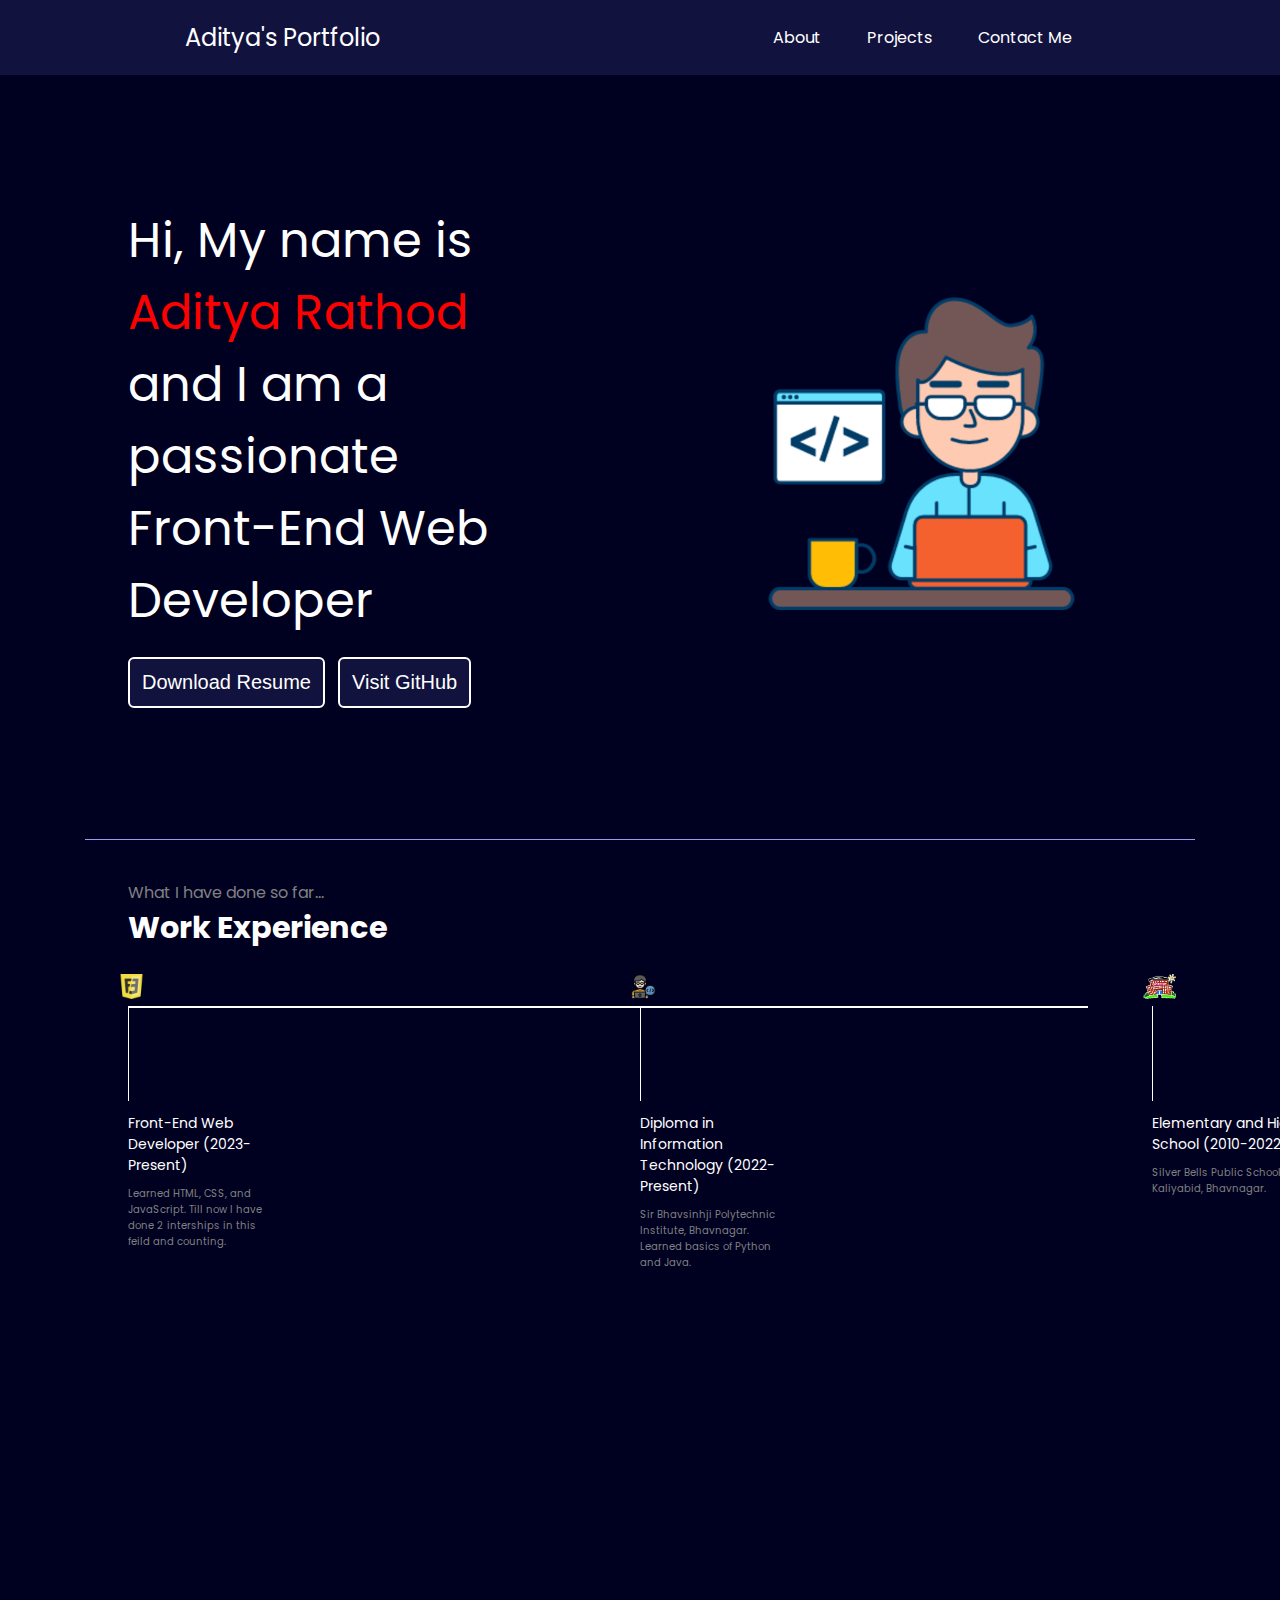
<file: index.html>
<!DOCTYPE html>
<html lang="en">

<head>
    <meta charset="UTF-8">
    <meta name="viewport" content="width=device-width, initial-scale=1.0">
    <title>My Portfolio</title>
    <link rel="preconnect" href="https://fonts.googleapis.com">
    <link rel="preconnect" href="https://fonts.gstatic.com" crossorigin>
    <link href="https://fonts.googleapis.com/css2?family=Poppins:wght@400;700&display=swap" rel="stylesheet">
    <link rel="stylesheet" href="style.css">
</head>

<body>
    <header>
        <nav>
            <div class="left">Aditya's Portfolio</div>
            <div class="right">
                <ul>
                    <li><a href="about.html" target="_main">About</a></li>
                    <li><a href="projects.html" target="_main">Projects</a></li>
                    <li><a href="contact.html" target="_main">Contact Me</a></li>
                </ul>
            </div>
        </nav>
    </header>

    <main>
        <section class="firstSection">
            <div class="leftSection">
                Hi, My name is <span class="purple">Aditya Rathod</span>
                <div>and I am a passionate</div>
                <div>Front-End Web Developer</div>
                <span id="element"></span>
                <div class="buttons">
                    <button class="btn"> <a href="https://drive.google.com/file/d/1HwtOgcjq_O6hn4FnADeBVNYu6zVMfBFx/view?usp=drive_link" Download>Download Resume</a> </button>
                    <button class="btn"> <a href="https://github.com/Aditya3531" target="_main">Visit GitHub</a> </button>
                </div>
            </div>
            <div class="rightSection">
                <img src="web developer.png" alt="Web Developer">
            </div>
        </section>
        <hr>
        <section class="secondSection">
            <span class="text-gray">What I have done so far...</span>
            <div class="heading"><h1>Work Experience</h1></div>

            <div class="box">
                <div class="vertical">
                    <img class="image-top" src="Front-end-logo.png" alt="Developer">
                    <div class="vertical-title">
                        Front-End Web Developer (2023-Present)
                    </div>
                    <div class="vertical-desc">
                        Learned HTML, CSS, and JavaScript. Till now I have done 2 interships in this feild and counting.
                    </div>
                </div>
                <div class="vertical">
                    <img class="image-top" src="developer.png" alt="Diploma Field">
                    <div class="vertical-title">
                        Diploma in Information Technology (2022-Present)
                    </div>
                    <div class="vertical-desc">
                        Sir Bhavsinhji Polytechnic Institute, Bhavnagar. Learned basics of Python and Java.
                    </div>
                </div>
                <div class="vertical">
                    <img class="image-top" id="School" src="high-school.png" alt="High School">
                    <div class="vertical-title">
                        Elementary and High School (2010-2022)
                    </div>
                    <div class="vertical-desc">
                        Silver Bells Public School, Kaliyabid, Bhavnagar.
                    </div>
                </div>
                </div>
            </div>
        </section>
    </main>
</body>

</html>
</file>
<file: style.css>
* {
  margin: 0;
  padding: 0;
}

body {
  background-color: rgb(0, 0, 33);
  color: white;
  font-family: "Poppins", sans-serif;
}

nav {
  display: flex;
  justify-content: space-around;
  align-items: center;
  height: 75px;
  background-color: rgb(18, 18, 62);
}

nav ul {
  display: flex;
  justify-content: center;
}

nav ul li {
  list-style: none;
  margin: 0 23px;
}

nav ul li a {
  text-decoration: none;
  color: white;
}

nav ul li a:hover {
  color: rgb(153, 153, 226);
  font-size: 1.02rem;
}

main hr {
  border: 0;
  background-color: #9c97f1;
  height: 1.2px;
  margin: 40px 85px;
}

.left {
  font-size: 1.5rem;
}

.firstSection {
  display: flex;
  justify-content: space-around;
  align-items: center;
  margin: 130px 0;
}

.firstSection > div {
  width: 30%;
}

.leftSection {
  font-size: 3rem;
}

.leftSection .btn {
  background-color: rgb(18, 18, 62);
  padding: 12px;
  color: white;
  border: 2px solid white;
  border-radius: 6px;
  font-size: 20px;
  cursor: pointer;
}

.leftSection .btn a {
  color: white;
  text-decoration: none;
}

.rightSection img {
  width: 80%;
}

.purple {
  color: red;
}

.text-gray {
  color: gray;
}

.secondSection {
  max-width: 80vw;
  margin: auto;
  height: 80vh;
}
.secondSection h1 {
  font-size: 1.9rem;
}

.box {
  background-color: white;
  width: 75vw;
  height: 2px;
  margin: 55px 0;
  display: flex;
}

.vertical {
  height: 95px;
  width: 1px;
  background-color: white;
  margin-right: 511px;
}

.image-top {
  width: 25px;
  position: relative;
  top: -32px;
  left: -9px;
}

#School {
  width: 33px;
}

.vertical-title {
  position: relative;
  top: 75px;
  width: 150px;
  font-size: 14px;
}

.vertical-desc {
  position: relative;
  top: 85px;
  color: gray;
  width: 150px;
  font-size: 10px;
}

@media screen and (max-width: 1100px) {
  body {
    flex-wrap: wrap;
  }

  nav {
    height: 50px;
    width: 100%;
  }

  nav .left {
    font-size: small;
  }

  nav ul li {
    font-size: smaller;
    margin-left: 3px;
  }

  .left {
    margin-left: 6px;
  }

  ul {
    margin-left: 40px;
  }

  .leftSection {
    font-size: 15px;
  }

  .firstSection {
    margin: 70px 0;
  }

  .firstSection > div {
    width: 35%;
  }

  .leftSection .btn {
    padding: 0%;
    font-size: 8px;
    border: 1px solid white;
    border-radius: 2px;
    padding: 2px;
  }

  .secondSection {
    margin: 0 25px;
    height: 280px;
  }

  .text-gray {
    font-size: smaller;
  }

  .heading {
    font-size: 20px;
  }

  .box {
    display: flex;
    justify-content: center;
    text-align: center;
    width: 80.3vw;
  }

  .vertical {
    align-content: space-evenly;
    height: 30px;
    margin: 0 82px;
  }

  .vertical-title {
    width: 50px;
    top: 5px;
    font-size: 7px;
    margin-right: 70px;
  }

  .vertical-desc {
    top: 6px;
    width: 50px;
    font-size: 5px;
    margin-right: 7px;
  }
}

@media screen and (max-width: 400px) {
  nav .left {
    font-size: smaller;
  }

  nav ul li {
    font-size: 10px;
    margin-left: 1px;
    margin-right: 10px;
  }

  ul {
    margin-left: 20px;
  }

  .leftSection {
    font-size: 10px;
  }



  .leftSection .btn {
    padding: 0%;
    font-size: 4px;
    border: 1px solid white;
    border-radius: 1px;
    padding: 1px;
  }

  .vertical {
    margin-inline: 52px;
  }
}
</file>
